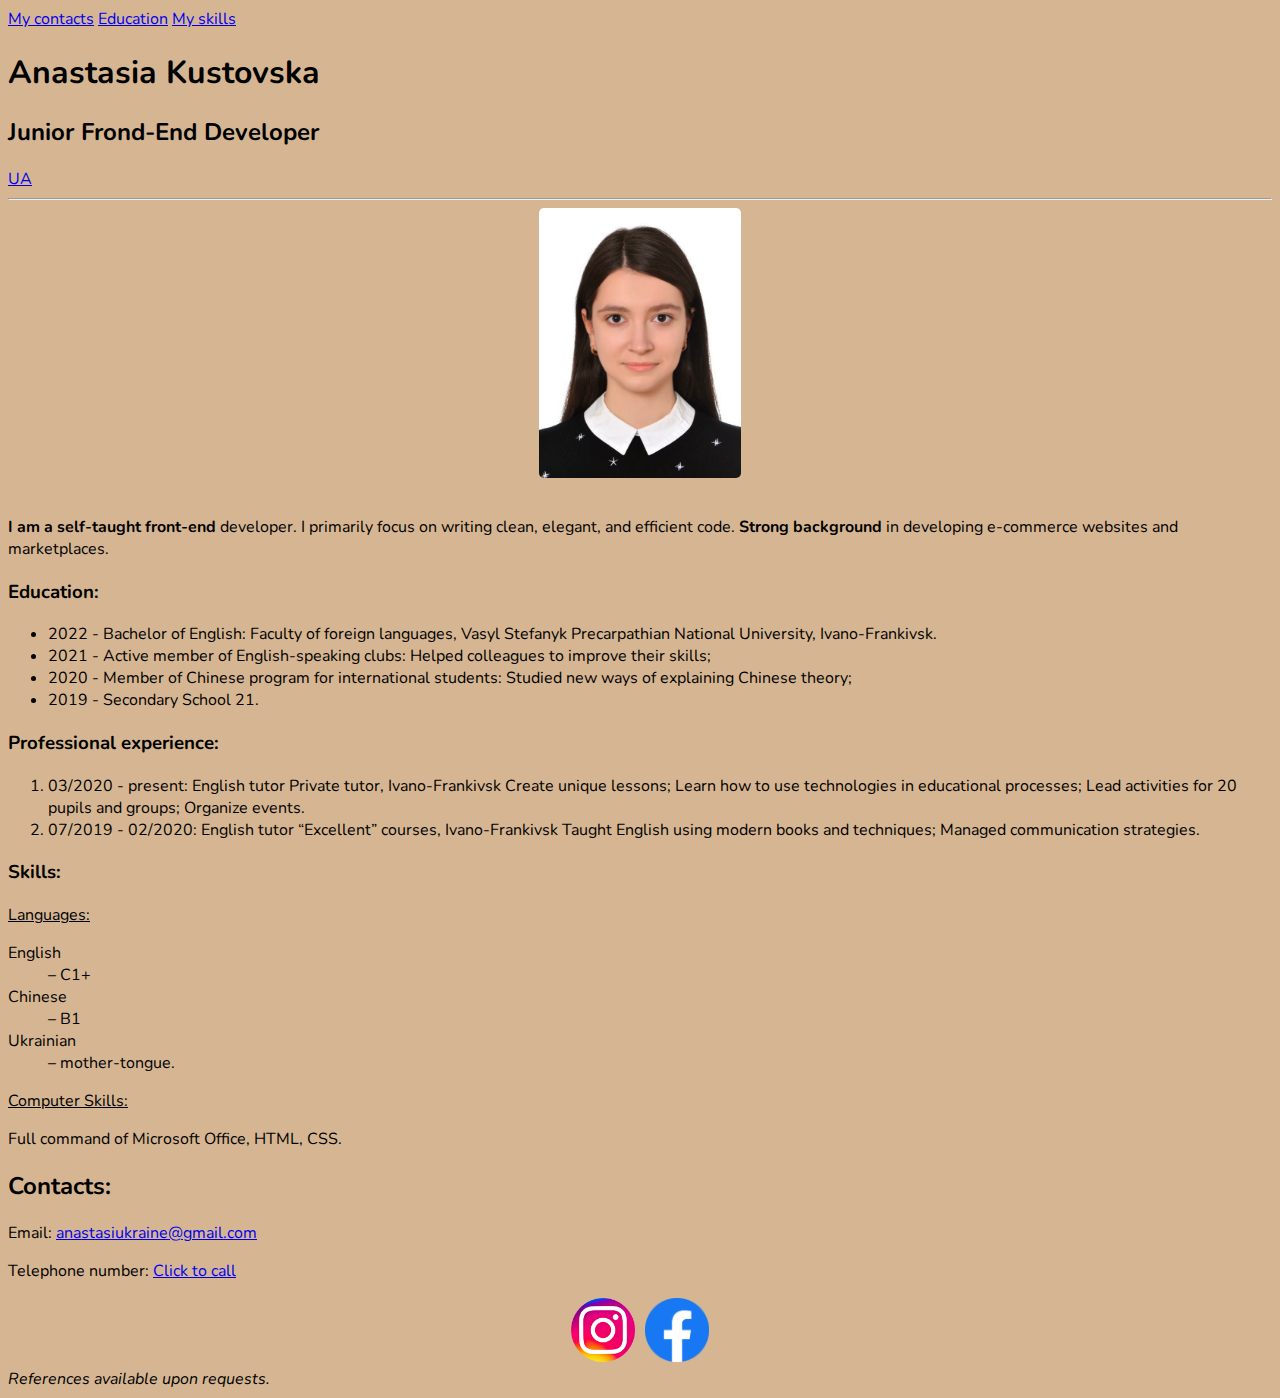
<file: index.html>
<!DOCTYPE html>
<html lang="en">
<head>
    <meta charset="UTF-8">
    <meta content="IE=edge" http-equiv="X-UA-Compatible">
    <meta content="width=device-width, initial-scale=1.0" name="viewport">
    <link href="https://fonts.googleapis.com" rel="preconnect">
    <link href="css/main.css" rel="stylesheet">
    <link crossorigin href="https://fonts.gstatic.com" rel="preconnect">
    <link href="https://fonts.googleapis.com/css2?family=Nunito:wght@200&display=swap" rel="stylesheet">
    <title>My CV</title>
</head>
<body>
<nav>
    <a href="#contacts">My contacts</a>
    <a href="#education">Education</a>
    <a href="#skills">My skills</a>
</nav>
<div class="cv">
    <h1>Anastasia Kustovska</h1>
    <h2>Junior Frond-End Developer</h2>
</div>
<a href="ua">UA</a>
<hr>
<div id="profile--img">
    <img
            alt="Anastasia Kustovska"
            class="picture"
            height="270px"
            src="img/my-photo.jpeg"
            title="My photo"
    >
</div>
<br>

<p>
    <span style="font-weight:bold">I am a self-taught front-end</span> developer. I primarily focus on writing clean,
    elegant, and efficient code.
    <b>Strong background</b> in developing e-commerce websites and marketplaces.
</p>

<h3 id="education">Education:</h3>
<ul>
    <li>
        2022 - Bachelor of English: Faculty of foreign languages,
        Vasyl Stefanyk Precarpathian National University, Ivano-Frankivsk.
    </li>
    <li>
        2021 - Active member of English-speaking clubs:
        Helped colleagues to improve their skills;
    </li>
    <li>
        2020 - Member of Chinese program for international students:
        Studied new ways of explaining Chinese theory;
    </li>
    <li>
        2019 - Secondary School 21.
    </li>
</ul>
<div>
    <h3>Professional experience:</h3>
    <div>
        <ol>
            <li>
                03/2020 - present: English tutor
                Private tutor, Ivano-Frankivsk
                Create unique lessons;
                Learn how to use technologies in educational processes;
                Lead activities for 20 pupils and groups;
                Organize events.
            </li>
            <li>
                07/2019 - 02/2020: English tutor
                “Excellent” courses, Ivano-Frankivsk
                Taught English using modern books and techniques;
                Managed communication strategies.
            </li>
        </ol>
    </div>
</div>
<div id="skills">
    <h3>Skills:</h3>
    <u>Languages:</u>
    <dl>
        <dt>
            English
        </dt>
        <dd>
            – С1+
        <dd>
        <dt>
        Chinese
        </dt>
        <dd>
            – B1
        </dd>
        <dt>
            Ukrainian
        </dt>
        <dd>
             – mother-tongue.
        </dd>
    </dl>
    <u>
        Computer Skills:
    </u>
    <p>
        Full command of Microsoft Office, HTML, CSS.
    </p>
</div>
<div class="contact--block">
    <h2>Contacts:</h2>
    <p> Email: <a href="mailto:anastasiukraine@gmail.com">anastasiukraine@gmail.com</a></p>
    <p> Telephone number: <a href="tel:380997187502">Click to call</a></p>
</div>

<div class="contact__value" id="contacts">
    <a href="https://www.instagram.com/_anastasi.k._/" target="_blank">
        <img
                alt="Instagram"
                height="64px"
                src="img/Instagram-Logo.png"
        >
    </a>
    <a href="https://www.facebook.com/profile.php?id=100012526296579" target="_blank">
        <img
                alt="Facebook"
                height="64px"
                src="img/Facebook_Logo.png"

        >
    </a>
</div>
<i>
    References available upon requests.
</i>
</body>
</html>
</file>
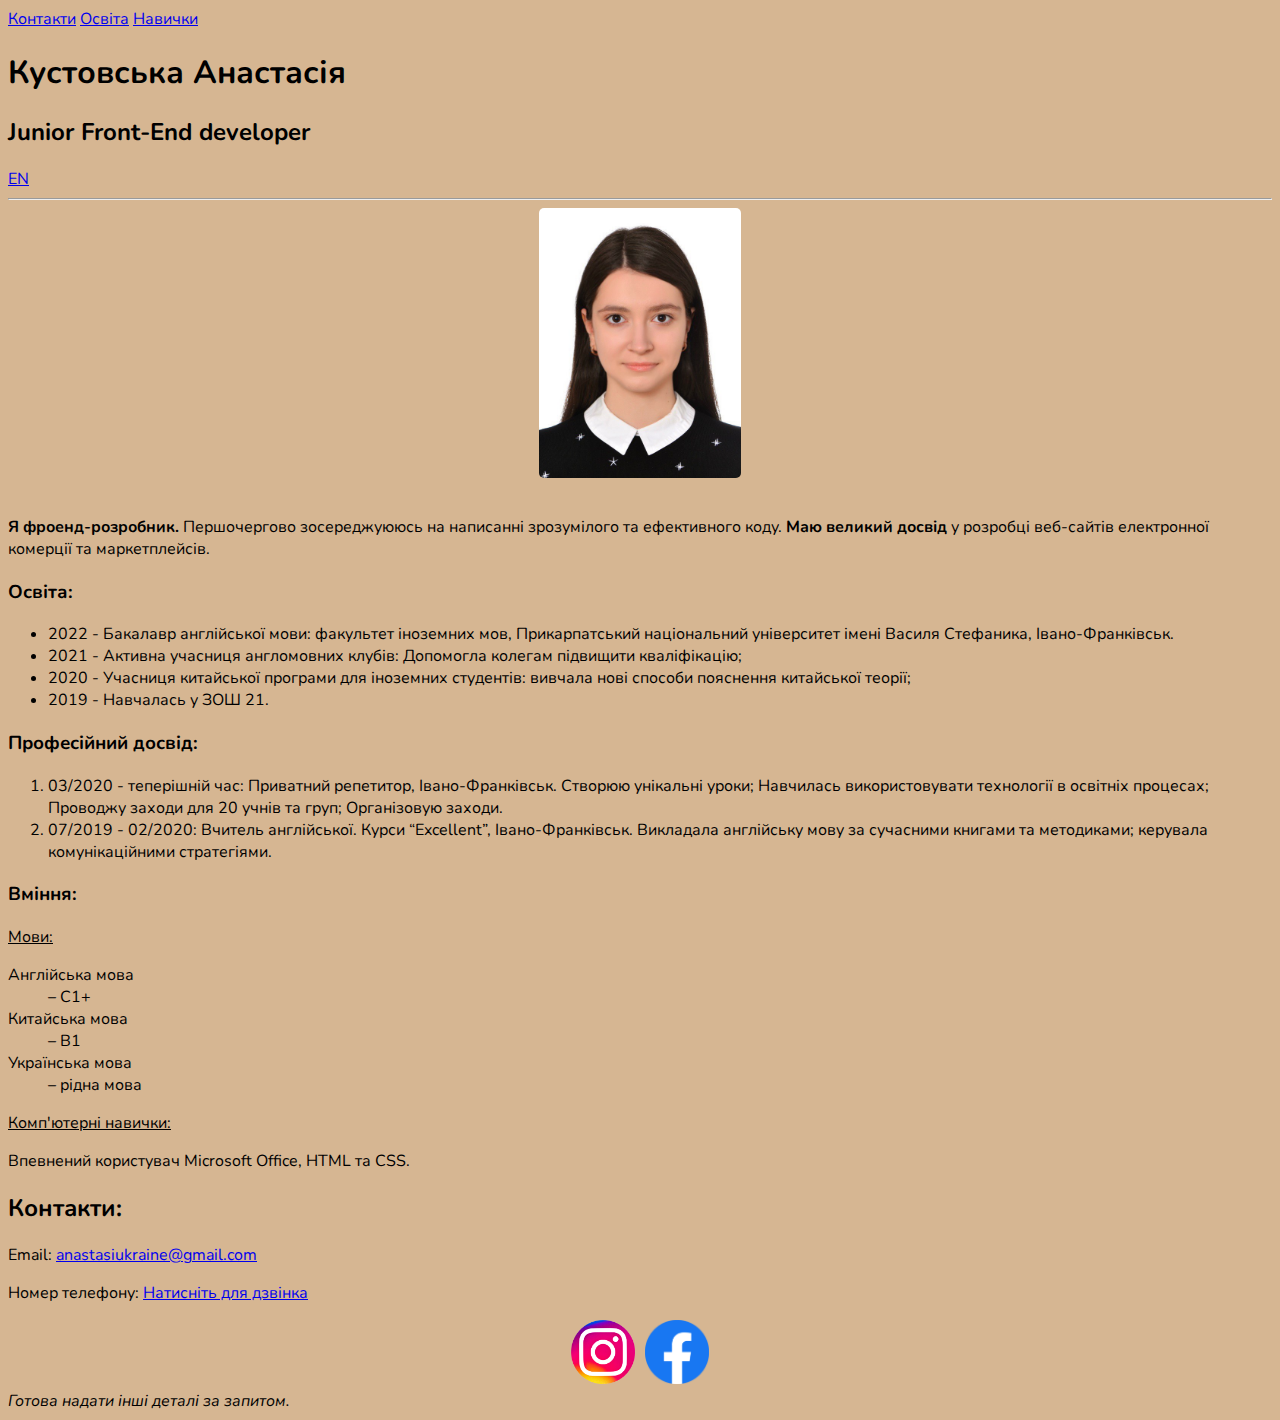
<file: ua/index.html>
<!DOCTYPE html>
<html lang="ua">
<head>
    <meta charset="UTF-8">
    <meta http-equiv="X-UA-Compatible" content="IE=edge">
    <meta name="viewport" content="width=device-width, initial-scale=1.0">
    <link rel="preconnect" href="https://fonts.googleapis.com">
    <link rel="stylesheet" href="../css/main.css">
    <link rel="preconnect" href="https://fonts.gstatic.com" crossorigin>
    <link href="https://fonts.googleapis.com/css2?family=Nunito:wght@200&display=swap" rel="stylesheet">
    <title>My CV</title>
</head>
<body>
<nav>
    <a href="#contacts">Контакти</a>
    <a href="#education">Освіта</a>
    <a href="#skills">Навички</a>
</nav>
<div class="cv">
    <h1>Кустовська Анастасія</h1>
    <h2>Junior Front-End developer</h2>
</div>
<a href="../">EN</a>
<hr>
<div id="profile--img">
    <img
            class="picture"
            title="My photo"
            height="270px"
            src="../img/my-photo.jpeg"
            alt="Anastasia Kustovska"
    >
</div>
<br>
<p>
    <span style="font-weight: bold"> Я фроенд-розробник.</span> Першочергово зосереджуююсь на написанні зрозумілого та ефективного коду.
    <b>Маю великий досвід
    </b> у розробці веб-сайтів електронної комерції та маркетплейсів.
</p>

<h3 id="education">Освіта:</h3>
<ul>
    <li>
        2022 - Бакалавр англійської мови: факультет іноземних мов, Прикарпатський національний університет імені Василя
        Стефаника, Івано-Франківськ.
    </li>
    <li>
        2021 - Активна учасниця англомовних клубів:
        Допомогла колегам підвищити кваліфікацію;
    </li>
    <li>
        2020 - Учасниця китайської програми для іноземних студентів:
        вивчала нові способи пояснення китайської теорії;
    </li>
    <li>
        2019 - Навчалась у ЗОШ 21.
    </li>
</ul>
<div>
    <h3>Професійний досвід:</h3>
    <div>
        <ol>
            <li>
                03/2020 - теперішній час: Приватний репетитор, Івано-Франківськ.
                Створюю унікальні уроки;
                Навчилась використовувати технології в освітніх процесах;
                Проводжу заходи для 20 учнів та груп;
                Організовую заходи.
            </li>
            <li>
                07/2019 - 02/2020: Вчитель англійської.
                Курси “Excellent”, Івано-Франківськ.
                Викладала англійську мову за сучасними книгами та методиками;
                керувала комунікаційними стратегіями.
            </li>
        </ol>
    </div>
</div>
<div id="skills">
    <h3>Вміння:</h3>
    <u>Мови:</u>
    <dl>
        <dt>
            Англійська мова
        </dt>
        <dd>
            – C1+
        <dd>
        <dt>
        Китайська мова
        </dt>
        <dd>
            – B1
        </dd>
        <dt>
            Українська мова
        </dt>
        <dd>
            – рідна мова
        </dd>
    </dl>
    <u>Комп'ютерні навички:</u>
    <p>
        Впевнений користувач Microsoft Office, HTML та CSS.
    </p>
</div>
<div class="contact--block">
    <h2>Контакти:</h2>
    <p> Email:  <a href="mailto:anastasiukraine@gmail.com">anastasiukraine@gmail.com</a></p>
    <p> Номер телефону: <a href="tel:380997187502">Натисніть для дзвінка</a></p>
</div>
<div class="contact__value" id="contacts">
    <a href="https://www.instagram.com/_anastasi.k._/" target="_blank">
        <img
                src="../img/Instagram-Logo.png"
                alt="Instagram"
                height="64px"
        >
    </a>
    <a href="https://www.facebook.com/profile.php?id=100012526296579" target="_blank">
        <img
                src="../img/Facebook_Logo.png"
                alt="Facebook"
                height="64px"

        >
    </a>
</div>
<i>
    Готова надати інші деталі за запитом.
</i>
</body>
</html>
</file>
<file: css/main.css>
html{
    scroll-behavior:smooth
}

body {
    background-color: #d6b692;
    font-family: 'Nunito', sans-serif;
}

.contact__value {
    display: flex;
    justify-content: center;
}

.contact__value > * {
    margin-left: 5px;
    margin-right: 5px;
}

#profile--img {
    display: flex;
    justify-content: center;
}

#profile--img img {
    border-radius: 5px;
}
</file>
